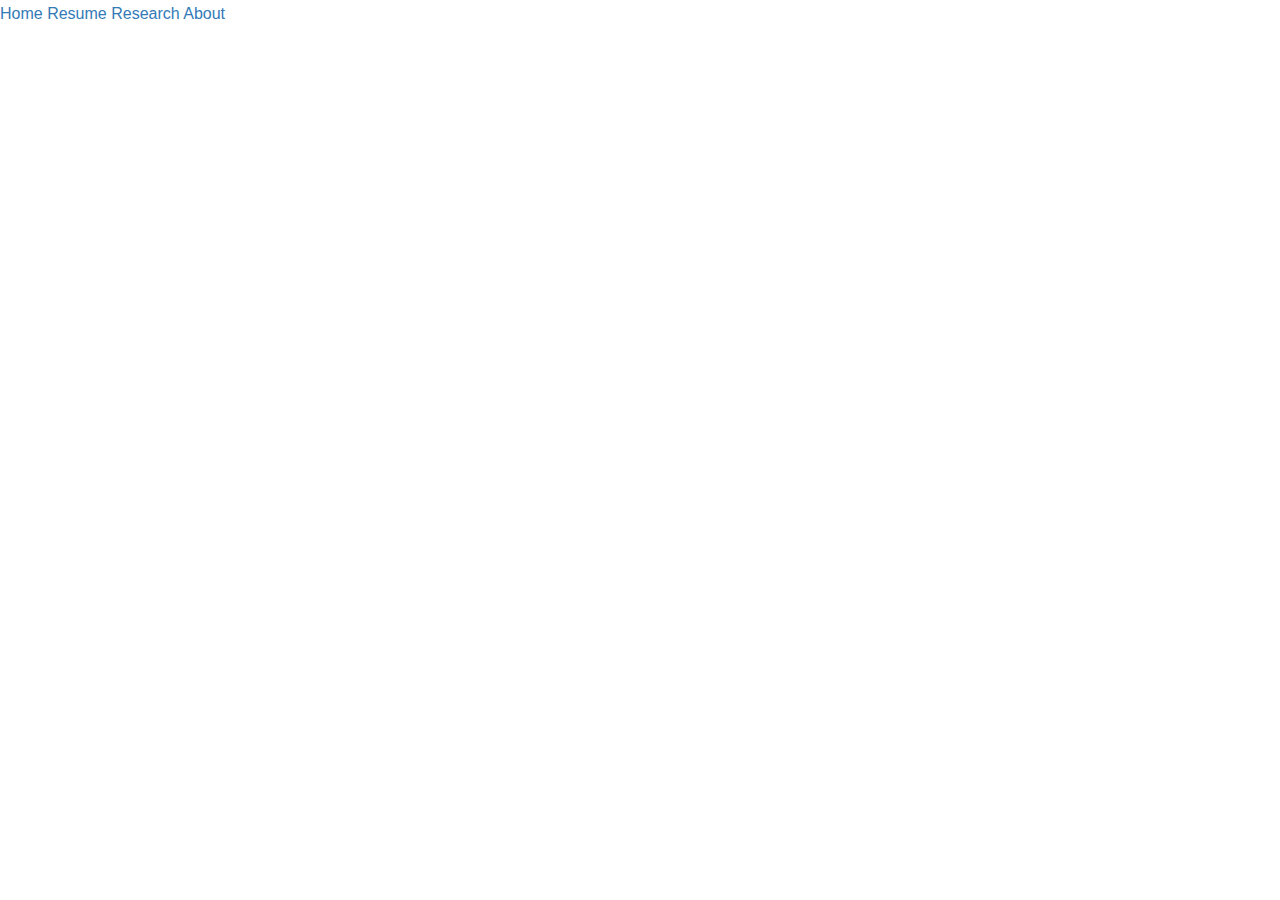
<file: index.html>
<!doctype html>
<html lang="en">

<head>
	<meta charset="utf-8">
	<meta name="viewport" content = "width=device-width initial-scale =1">
	<meta name="description" content="Personal website presenting my interests and experiences">
	<meta name="author" content="Mileva Van Tuyl">
	<title>Mileva Van Tuyl | Welcome</title>
    <link rel="stylesheet" href="style.css">
</head>
<body>
	<!-- Navigation -->
	<nav class="navbar">	
		<div class="nav-container">	
			<a href="index.html" class="left">Home</a>
			<a href="resume.html">Resume</a>
      		<a href="research.html">Research</a>
      		<a href="about.html">About</a>
   		</div>
   	</nav>
   	
   	<section id="showcase">
    	<div class="home-text">
    		<h1 class="home-title"> Mileva <br> Van Tuyl </h1>
    		<div class="header-divider"></div>
    		<p class="home-sub-title"> Computer Enthusiast <br> Trumpeter <br> Foodie </p>
    	</div>
    </section>	
</body>
</html>
</file>
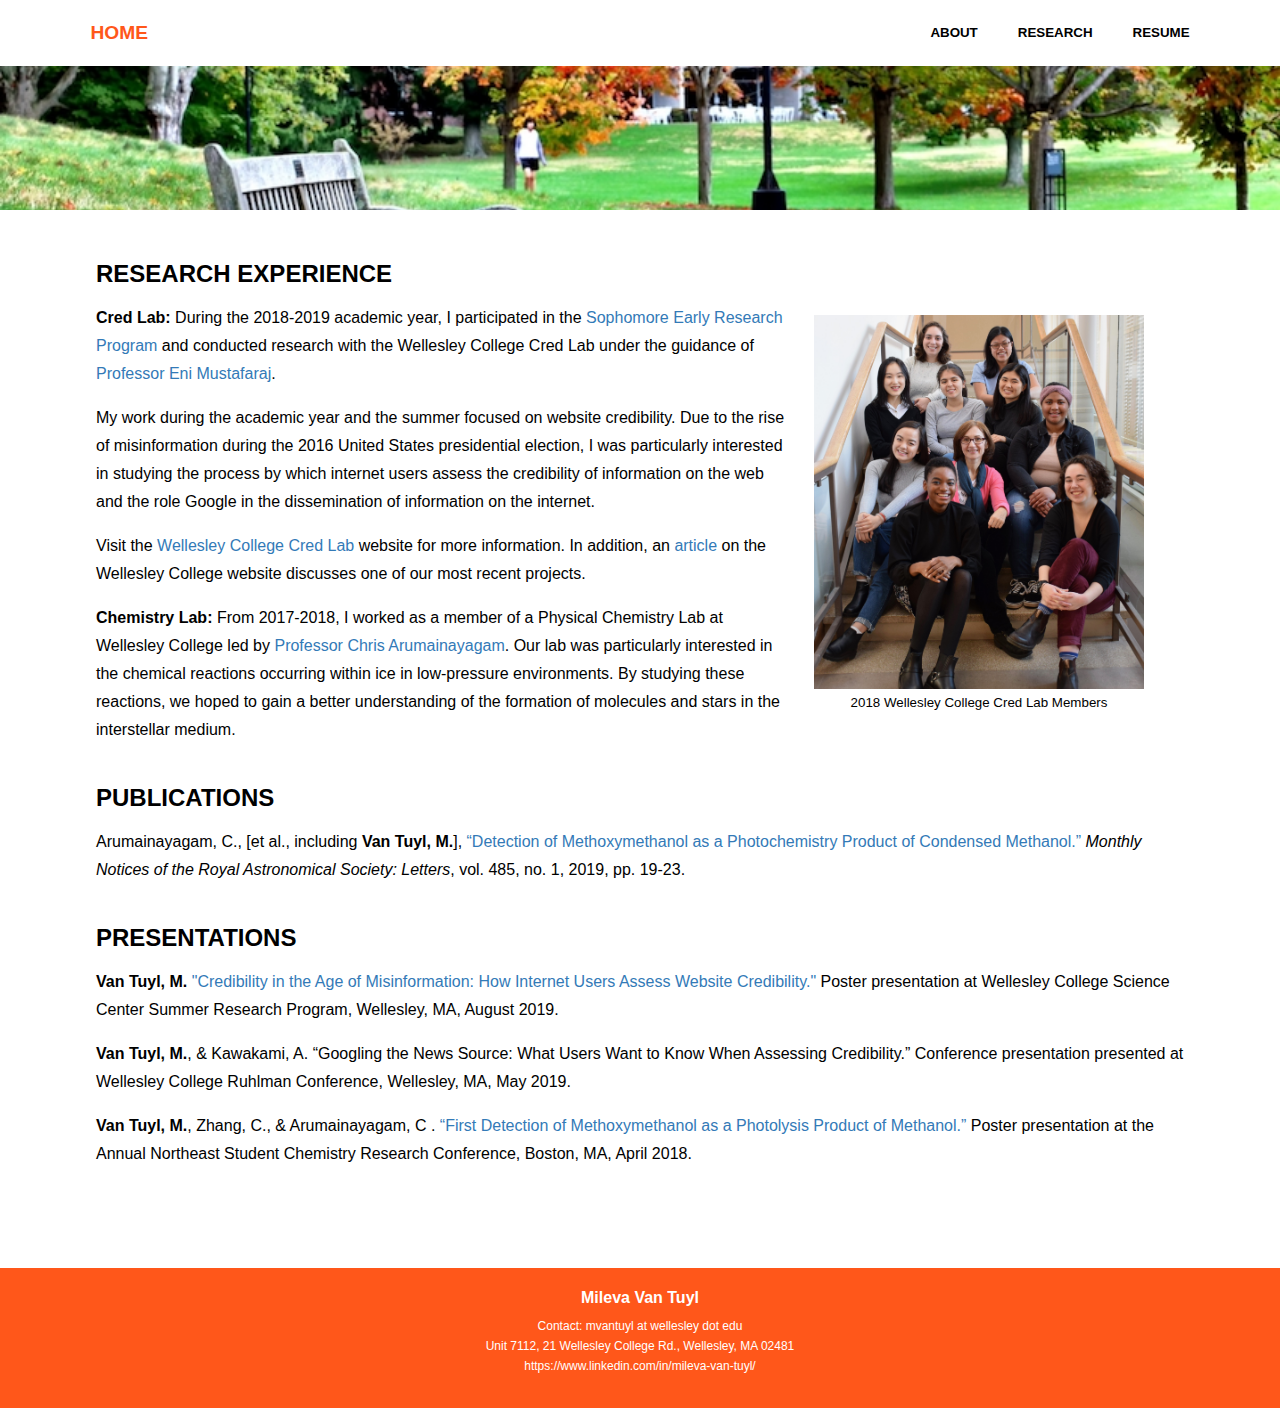
<file: research.html>
<!doctype html>
<html lang="en">

<head>
	<meta charset="utf-8">
    <link rel="stylesheet" href="style.css">
    <meta name="viewport" content = "width=device-width, initial-scale =1">
    <title>Mileva Van Tuyl | Research</title>
</head>

<body>
	
	<!-- Navigation -->
	<nav class="navbar" role="navigation">
		<div class="navigation-container">
			<a href="index.html" class="left">HOME</a>
			<a href="resume.html">RESUME</a>
      		<a href="research.html">RESEARCH</a>
      		<a href="about.html">ABOUT</a>
      	</div>
   	</nav>
    
    <div class="research-header-container"></div>
    
    <!-- Main content -->
    <article class="content-container">
    	
    	<div class="content">
    		<h2 class="content-title">RESEARCH EXPERIENCE</h2>
    		<figure class="CredLab_picture">
    			<p><img src="media/Cred Lab.jpeg"></p>
    			<figcaption> 2018 Wellesley College Cred Lab Members </figcaption>
    		</figure>
    		<p><strong>Cred Lab:</strong> During the 2018-2019 academic year, 
    		I participated in the <a href="https://www.wellesley.edu/sciencecenter/students/opportunities/serp">
    		Sophomore Early Research Program</a> and conducted research 
    		with the Wellesley College Cred Lab under the guidance of 
    		<a href="https://www.wellesley.edu/cs/faculty/mustafaraj">Professor Eni Mustafaraj</a>.</p>
    		<p> My work during the academic year and the summer 
    		focused on website credibility. Due to the rise of 
    		misinformation during the 2016 United States presidential election, 
    		I was particularly interested in studying the process by which internet users 
    		assess the credibility of information on the web and the role Google in the 
    		dissemination of information on the internet. </p>
    		<p> Visit the <a href="https://cs.wellesley.edu/~credlab/">
			Wellesley College Cred Lab</a> website for more information. In addition, 
			an <a href="https://www.wellesley.edu/news/2018/stories/node/161316">article</a> 
			on the Wellesley College website discusses one of our most recent projects.</p>
			<p><strong>Chemistry Lab:</strong> From 2017-2018, I worked as a member of a 
			Physical Chemistry Lab at Wellesley College led by 
			<a href="https://www.wellesley.edu/chemistry/facultystaff/arumainayagam">Professor Chris Arumainayagam</a>. 
			Our lab was particularly interested in the chemical reactions occurring within ice 
			in low-pressure environments. By studying these reactions, we hoped to gain a better 
			understanding of the formation of molecules and stars in the interstellar medium.
		</div>
		
		<div class="content">
			<h2 class="content-title">PUBLICATIONS</h2>
			<p> Arumainayagam, C., [et al., including <b>Van Tuyl, M.</b>], <a 
			href="https://academic.oup.com/mnrasl/article-abstract/485/1/L19/5319146?redirectedFrom=fulltext">
			“Detection of Methoxymethanol as a Photochemistry Product of Condensed Methanol.”</a> 
			<i>Monthly Notices of the Royal Astronomical Society: Letters</i>, vol. 485, no. 1, 2019, pp. 19-23.
		</div>
		
		<div class="content">
			<h2 class="content-title">PRESENTATIONS</h2> 
			<p><b>Van Tuyl, M.</b> 
			<a href="media/2019 Science Summer Research.pdf" target="_blank">"Credibility in the Age of Misinformation: How Internet Users Assess 
			Website Credibility."</a> Poster presentation at Wellesley College  
			Science Center Summer Research Program, Wellesley, MA, August 2019.</p>
			<p><b>Van Tuyl, M.</b>, & Kawakami, A. 
			“Googling the News Source: What Users Want to Know When Assessing Credibility.” 
			Conference presentation presented at Wellesley College Ruhlman Conference, Wellesley, MA, May 2019. 
			<p><b>Van Tuyl, M.</b>, Zhang, C., & Arumainayagam, C
			. <a href="media/2018 Northeast Conference Poster.pdf" target="_blank">“First Detection of Methoxymethanol as a Photolysis Product of 
			Methanol.”</a> Poster presentation at the Annual Northeast Student 
			Chemistry Research Conference, Boston, MA, April 2018. </p>
		</div>
	</article>

    	
    	
    	
    	
    
    <div class="footer-container">
    	<div class="footer-content">
    		<h1 class="footer-title"> Mileva Van Tuyl </h1>
    		<p class="footer-contact"> Contact: mvantuyl at wellesley dot edu <br> 
    		Unit 7112, 21 Wellesley College Rd., Wellesley, MA 02481 <br>
    		https://www.linkedin.com/in/mileva-van-tuyl/ </p>
    	</div>
    </div>
    		
</body>












  
  <!-- Website validation option 
  <p>
    <a href="http://validator.w3.org/check?uri=referer">
       <img 
         src="http://cs.wellesley.edu/~cs110/Icons/valid-html5v2.png"
         alt="Valid HTML 5"
         title="Valid HTML 5"  
         height="31" width="88">
    </a> 
  </p>
  --!>
  
</html>
</file>
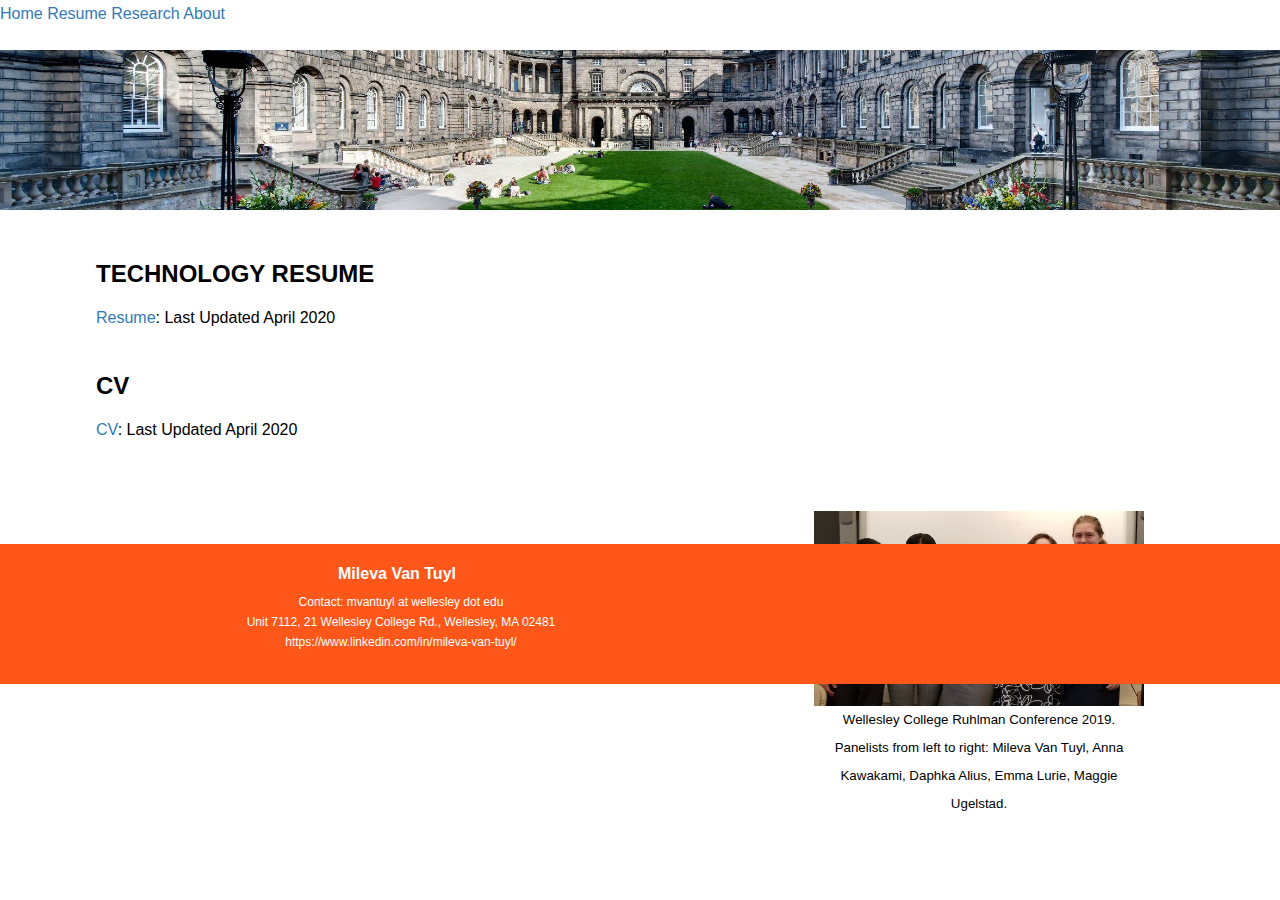
<file: resume.html>
<!doctype html>
<html lang="en">

<head>
	<meta charset="utf-8">
    <meta name="author" content="Mileva Van Tuyl">
    <meta name="viewport" content = "width=device-width, initial-scale =1">
    <link rel="stylesheet" href="style.css">
    <title>Mileva Van Tuyl | Resume</title>
</head>

<body>
	
	<!-- Navigation -->
	<nav class="navbar">
		<div class="nav-container">
			<a href="index.html" class="left">Home</a>
			<a href="resume.html">Resume</a>
      		<a href="research.html">Research</a>
      		<a href="about.html">About</a>
      	</div>
   	</nav>
    
    <div class="resume-header-container"></div>
    
    <!-- Main content -->
    
    
    <article class="content-container">
    
    	<div class="content">
    		<h2 class="content-title">TECHNOLOGY RESUME</h2>
			<p> <a href = "media/Technology_Resume_(Van_Tuyl)_30Apr20.pdf" target="_blank">Resume</a>:
			 Last Updated April 2020 </p>
		</div>
		
		<div class="content">
			<h2 class = "content-title">CV</h2>
			<p> <a href = "media/Wellesley_Academic_Resume_3Mar20_(Van_Tuyl).pdf" target="_blank">CV</a>:
			 Last Updated April 2020 </p>
		</div>
		
		<figure id="Ruhlman_picture">
    		<p><img src="media/ruhlman2019.jpg" alt="Mileva spoke on a five-member panel at the Wellesley College Ruhlman Conference."></p>
    		<figcaption> Wellesley College Ruhlman Conference 2019. Panelists from left to right: 
    		Mileva Van Tuyl, Anna Kawakami, Daphka Alius, Emma Lurie,  Maggie Ugelstad. </figcaption>
   	 	</figure>
   	 	
	</article>
	
			
    
    
    <!-- 
    <div class="resume-content-container">
    	<h2 class="resume-content-title">RESUME</h2>
    	
    	<div class="iframe-container">
    		<iframe src="media/Technology Resume (Van Tuyl) 17Aug19.pdf"></iframe>
    	</div>  
    	
    -->  	
    	
    	
    	
    
    <div class="footer-container">
    	<div class="footer-content">
    		<h1 class="footer-title"> Mileva Van Tuyl </h1>
    		<p class="footer-contact"> Contact: mvantuyl at wellesley dot edu <br> 
    		Unit 7112, 21 Wellesley College Rd., Wellesley, MA 02481 <br>
    		https://www.linkedin.com/in/mileva-van-tuyl/ </p>
    	</div>
    </div>
    		
</body>
</html>
</file>
<file: style.css>
body {
	margin: 0px; 
	font-family: Verdana, Geneva, sans-serif;
	line-height: 1.75em;
}


/* Links */
a:link, a:visited {
	text-decoration: none;
	color: #337ab7;
}

a:hover {
	text-decoration: underline;
}


/* Navigation */
.navbar {
	z-index: 1;
	position: fixed;
	background: white; 
	top: 0;  
	left: 0; 
	right: 0; 
}

.navigation-container {
	overflow: hidden; 
	width: 89% /*75%*/; 
	margin: auto;
}

.navigation-container a { /* About, Resume, and Gallery links */ 
	float: right;
	display: block; 
	text-align: center;
	color: black;  
	font-weight: bold; 
	text-decoration: none;  
	padding: 19px 20px;
	font-size: smaller;
}

.navigation-container a.left { /* Home link */
	float: left; 
	padding: 19px 20px; 
	color: #ff571a; /* red-orange for Home button */
	text-decoration: none; 
	font-size: larger; 
}

.navigation-container a:hover {
	background-color: #ff7c4d; /* Peach colored box on hover */
	color: white; 
}

.home-image {
	background: url("media/headshot.jpeg") 100% no-repeat;
	height: 800px;
	background-size: cover;
	background-color: #C0C0C0;
	background-position: center;
	position: relative;
}

.home-text {
	text-align: center;
	color: white;
	position: absolute;
	top: 30%;
	margin: auto;
	width:50%;
}

.home-text h1.home-title {
	font-size: 2.75em;
	font-weight: bold;
	margin: 0px;
	font-family: Verdana, Geneva, sans-serif;
	line-height: 1.25em;
}

.home-text p.home-sub-title {
	font-size: 1.1em;
	margin:0px;
}

.header-divider {
	width: 80px; 
	height: 3px; 
	background-color: white; 
	margin: auto; 
	text-align: center;
	margin-bottom: 15px; 
}

.research-header-container {
	width: 100%;
	background: #ff571a url("media/Wellesley.jpg") 100% no-repeat;
	background-size: cover; 
	color: white;
	text-align: center;
	padding-top: 20px;
	padding-bottom: 20px;
	margin: auto;
	height: 120px; /* or 210px */
	position: relative;
	top: 50px;
}

.resume-header-container {
	width: 100%;
	background: #ff571a url("media/Edinburgh.jpg") 100% no-repeat;
	background-size: cover; 
	color: white;
	text-align: center;
	padding-top: 20px;
	padding-bottom: 20px;
	margin: auto;
	height: 120px; /* or 210px */
	position: relative;
	top: 50px;
}

.about-header-container { 
	width: 100%;
	background: #ff571a url("media/Siesta.jpg") 100% no-repeat;
	background-size: cover; 
	color: white;
	text-align: center;
	padding-top: 20px;
	padding-bottom: 20px;
	margin: auto;
	height: 120px; /* or 210px */
	position: relative;
	top: 50px;
}

/*
.header-content {
	width: 90%;
}
*/

.about_headshot {
	float: right; 
	max-width: 33%;
	height: auto;
	margin: auto;
	margin-left: 20px;
}


/* Content */
.content-container {
	width: 85%;
	margin: 100px auto 100px;
}
.content {
	margin-top: 40px;
	margin-bottom: 40px;
}

.home-title {
	padding-bottom: 10px;
	padding-top: 10px;
}

.content-title {
	margin-bottom: 0px;
}

figure img {
	
	float: right;
	width: 330px;
	margin-left: 15px;
	text-align: center;
}

figure {
	float: right; 	
	width: 330px; 
	margin-left: 20px; 
	text-align: center;
	caption-side: bottom;
	font-size: smaller;
}

.resume-content-title {
	margin-top: 40px;
	margin-bottom: 16px;
}


.resume-content-container {
	width: 85%;
	margin: 80px auto 60px; 
}

/* Footer */
.footer-container {
	width: 100%; 
	background: #ff571a;
	color: white;
	height: 100px;
	padding-top: 20px;
	padding-bottom: 20px;
	margin: auto;
	position: relative;
	text-align: center;
	line-height: 1.25em;
}



.footer-title {
	margin: 0px;
	font-size: 1em;
}

.footer-contact {
	font-size: 0.75em;
	margin: 8px;
}
</file>
